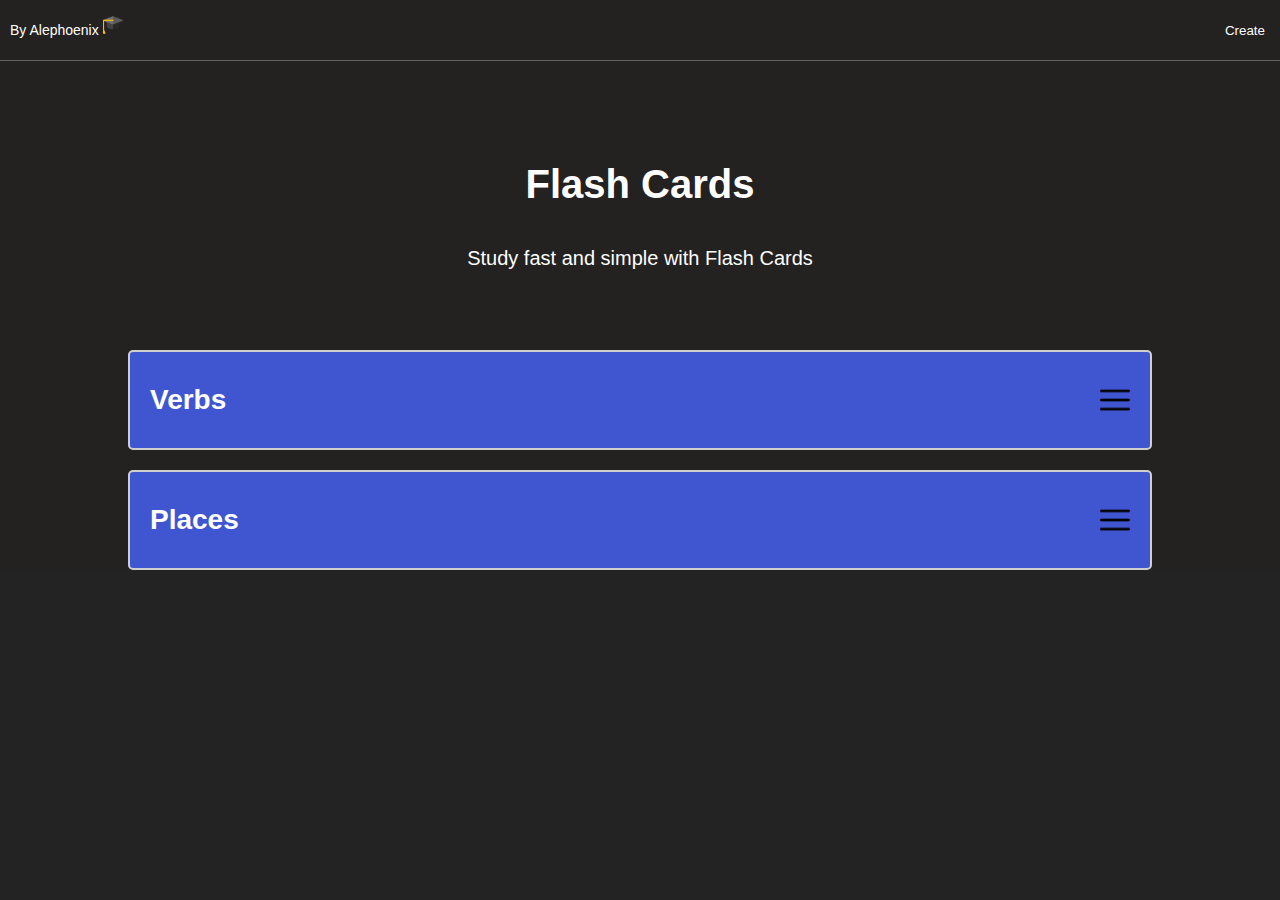
<file: index.html>
<!DOCTYPE html>
<html lang="es">
<head>
    <meta charset="UTF-8">
    <meta name="viewport" content="width=device-width, initial-scale=1.0">
    <link rel="stylesheet" href="src/estilos.css">
    <title>Flash Cards</title>
</head>
<body id="body">
    <header>
        <div>
            <a class="linkGithub" href="#">By Alephoenix</a>
            <img class="icon" src="./images/sombrero-de-graduacion.png" alt=""> 
        </div>
        <button id="createCardButton" class="button">
            <p>Create</p>
        </button>
    </header>
    <main id="main">
        <div class="presentation-container">
            <h1 class="title-h1">Flash Cards</h1>
            <p class="subtitle">Study fast and simple with Flash Cards</p>
        </div>
        <ul id="library" class="library">
        </ul>
        <div id="albumCreatorContainer" class="">

        </div>
    </main>
    <section id="AlbumSlide" class="">
    </section>
    <script src="src/button.js"></script>
</body>
</html>
</file>
<file: src/estilos.css>
:root {
    --font: #242121;

    --wihte: #fefefe;
    --black: #232323;

    --gray-30: #cfcfcf;
    --gray-50: #afafaf;
    --gray-60: #919191;
    --gray-70: #646464;
    --gray-80: #595959;
    --gray-90: #3b3b3b;
    
    --transparent-bk: #32323255;
    --transparent-bk-select: #54545455;

    --green: #C8E4C8;
    --blue: #D4E6F1;
    --purple: #DAD0D8;
    --orange: #FFD3B5;
    --pink: #F8CAC6;
    --yellow: #FCE79E;
    --red: #ffaaba; 

    --blue-unam: #4056d1;

    --principal-LG:  linear-gradient(215deg, #5481db 0%, #7a49ca 100%);
    --secundary-LG:  linear-gradient(215deg, #4994da 0%, #a057d8 100%);

}

* {
    font-family:sans-serif;
    box-sizing:border-box;
    margin:0;
    padding:0;
}
body {
    background-color: var(--black);
}

.none  {display: none;}

.title-h1 {
    font-size: 40px;
    font-weight: 600;
    color: var(--wihte);
}
.title-h2 {
    font-size: 28px;
    font-weight: 600;
    color: var(--wihte);
}
.subtitle {
    font-size: 20px;
    color: var(--wihte);
}
.content{
    font-style: normal;
    font-weight: 400;
    font-size: 16px;
    line-height: 17px;
    color: var(--wihte);
}
.icon {
    width: 20px;
    height: 20px;
}
.principal-input {
    padding: 0 10px 0 10px;
    border-radius: 20px;
    color: var(--gray-30);
    background-color: var(--gray-70);
    border: 2px solid var(--gray-60);
}
.done-button {
    justify-self: center;
    width: 90%;
    height: 50px;
    border: none;
    border-radius: 10px;
    background: var(--principal-LG);
    color: var(--wihte);
    transition: background .6s;
}
.done-button:hover {
    background: var(--secundary-LG);
}

.overlay-bkg {
    display: grid;
    position: absolute;
    width: 100vw;
    height: 100vh;
    background-color: var(--transparent-bk);
    backdrop-filter: blur(2px);
    animation-duration: 300ms;
    animation-fill-mode:forwards;
}
.cardsCounter{
    font-size: 28px;
    font-weight: bold;
}
.flip-vertical-right {
	animation: flip-vertical-right 0.4s ease-in-out both;
}
.flip-vertical-left {
	animation: flip-vertical-left  0.4s ease-in-out both;
}




header {
    display: flex;
    justify-content: space-between;
    position: fixed;
    width: 100%;
    padding: 15px 10px;
    border-bottom: .5px solid var(--gray-70) ;
    background-color: var(--font);
}
.linkGithub {
    font-size: 14px;
    text-decoration: none;
    color: var(--wihte);
}
.linkGithub:hover{
    text-decoration: underline;
    color: var(--gray-30);
}

#createCardButton {
    height: 30px;
    padding: 5px;
    border: 0px;
    background: var(--font);
    color: var(--wihte);
}

#createCardButton:hover {
    text-decoration: underline;
    color: var(--gray-30);
}

#main {
    display: grid;
    justify-content: center;
    grid-template-rows: 350px 1fr;
    width: 100vw;
    background-color: var(--font);
}

.presentation-container {
    display: flex;
    flex-direction: column;
    align-items: center;
    justify-content: end;
    text-align: center;
}

.presentation-container .subtitle{
    margin: 40px 0 80px 0;
}


.overlay-album {
    justify-self: center;
    display: grid;
    grid-template-rows: 60px 1fr 80px;
    position: fixed;
    bottom: -300px;
    width: 80vw;
    list-style: none;
    border: 1px solid var(--gray-50);
    border-radius:10px ;
    background-color: var(--gray-90) ;
    animation-name: move-in;
    animation-duration: 300ms;
    animation-fill-mode:forwards;
}
.move-out {
    animation-name: move-out;
    animation-duration: 300ms;
    animation-fill-mode:forwards;
}



.title-AC {
    text-align: center;
    margin-top: 15px;
}
.AC-inputs-container {
    display: grid;
    grid-template-rows: 30px 1fr;
}
.AC-inputs-container p {
    margin-left: 20px ;
}
.AC-input {
    justify-self: center;
    width: 90%;
    height: 50px;
}

.button-AC {
    align-self: center;
}

.library {
    display: flex;
    flex-wrap: wrap;
    align-content: start;
    justify-content: center;
    gap: 20px;
    list-style: none;
}
.album {
    display: flex;
    flex-wrap: wrap;
    align-items: center;
    justify-content: space-between;
    position: relative;
    width: 80vw;
    height: 100px;
    border-radius: 5px;
    border: 2px solid var(--gray-30);
    color: var(--gray-30);
}
.album_UNAM {
    background-color: var(--blue-unam);
}
.album h4{
    margin-left: 20px ;
}
.menuAlbum {
    width: 30px;
    margin-right: 20px;
}
.album_menu {
    height: 350px;
}

.album:hover {
    opacity: .8;
}


#albumMenuOverlay {
    list-style:none;
    margin-left: 20px;
    color: var(--wihte);
}
#albumMenuOverlay li {
    padding: 5px;
}
#albumMenuOverlay ul{
    list-style: none;
}

.albumPage {
    position: absolute;
    top: 0px;
    width: 100vw;
    height: 100vh;
    background-color: var(--black);
    z-index: 10;
}

.albumSlideHeader{
    display: flex;
    justify-content: space-between;
    align-items: center;
    position: relative;
    width: 100%;
    height: 100px;
    padding: 20px;
}
.albumSlideHeader .headerSection{
    display: flex;
    justify-content: space-between;
    align-items: center;
    height: 30px;
}



.flashCardsContainer{
    display:flex;
    flex-wrap: wrap;
    justify-content: center;
    width: 100vw;
}
.newFlashCardButton {
    display: flex;
    flex-direction: column;
    gap: 15px;
    align-items: center;
    justify-content: center;
    width: 250px;
    height: 300px;
    margin-top: 50px;
    background-color: var(--gray-90);
    border: 2px solid var(--gray-70);
    border-radius: 10px;
}
.newFlashCardButton:hover {
    background-color: var(--transparent-bk-select);
}




.flashCardCreatorPage {
    position: absolute;
    top: 0;
    left: 0;
    width: 100vw;
    height: 500px;
    background: var(--black) ;
    color: var(--wihte);
    z-index: 20;
}
.FCCreatorHeader {
    display: flex;
    justify-content: space-between;
    align-items: center;
    padding: 20px 15px;
}
.flashCardCreatorPage form {

    margin: 50px;
}
.inputFCCretor {
    box-sizing:border-box;
    height: 100px;
    width: 100%;
    margin:10px 0 25px 0;
    border-radius: 10px;
    border: 2px solid var(--gray-60); 
    background-color: var(--gray-90);  
    color: var(--wihte); 
    padding: 15px;
}
.saveAnimation {
    display: grid;
    align-items: center;
    justify-content: center;
    position: absolute;
    bottom: -120px;
    right: 12px;
    height: 80px;
    width: 80px;
    background-color: greenyellow;
    border-radius: 50%;
    animation-name: slide-in-out;
    animation-duration: 1700ms;
    animation-timing-function: ease-in-out;
    animation-fill-mode:forwards;
}




.flashCard{
    display: flex;
    flex-direction: column;
    justify-content: center;
    align-items: center;
    position: relative;
    text-align: center;
    margin-top: 20px;
    width: 80%;
    height: 320px;
    border-radius: 10px;
    color: var(--wihte);
    border: 2px solid var(--gray-70);
    background-color: var(--gray-90);
}
.flashCard-invert {
    transform: rotateY(180deg);
}
.flashCard-fadeIn{
    animation: fadeIn 0.4s ease-in-out both;
}
.flashCard img{
    position: absolute;
    bottom: 40px;
    padding: 10px;
    background-color: var(--gray-70);
    border: 2px solid var(--gray-50);
    border-radius: 50%;
}
.flashCard img:hover{
    background-color: var(--gray-90);
}
.WoRbutton {
    margin: 30px 10px;
    width: 40%;
    height: 60px;
    border-radius: 8px;
    border: 2px solid var(--gray-70);
}
.buttonWrong{
    background-color: var(--pink);
}
.buttonRight{
    background-color: var(--green);
}



.resultsPage{
    justify-self: center;
    width: 60vw;
    height: 280px;
    margin-top: 50px;
    padding: 20px ;
    border-radius: 20px;
    border: 2px solid var(--gray-70);
    color: var(--wihte);
}
.resultsPage h2{
    margin:0 0 40px 15px;
}
.resultsPage p{
    font-weight: bold;
    margin-bottom: 30px;
}
.resultsPage button{
    margin-top: 10px;
    font-size: 15px;
    width: 100%;
}


@keyframes move-in {
    from {
    }
    to{
        bottom: 0px;
    }
}
@keyframes move-out {
    from {
        bottom: -10px;
    }
    to{
        bottom: -350px;
    }
}
@keyframes slide-in-out {
    0% {}
    30% {
        bottom: 0;
    }
    80% {
        bottom: 0;
    }
    100% {
        bottom: -130px;
    }
}  
@keyframes flip-vertical-right {
  0% {
    transform: translateX(0) rotateY(0);
    transform-origin: 100% 50%;
    background-color: var(--gray-90);
  }
  100% {
    transform: translateX(100%) rotateY(-180deg);
    transform-origin: 0% 50%;
    background-color: var(--gray-80);
  }
}
@keyframes flip-vertical-left {
    0% {
        transform: translateX(0) rotateY(0);
        transform-origin: 0% 50%;
        background-color: var(--gray-80);
      }
      100% {
        transform: translateX(-100%) rotateY(-180deg);
        transform-origin: 100% 0%;
        background-color: var(--gray-90);
      }
    
  }
  @keyframes fadeIn {
    from {
      opacity: 0;
    }
    to {
      opacity: 1;
    }
  }
</file>
